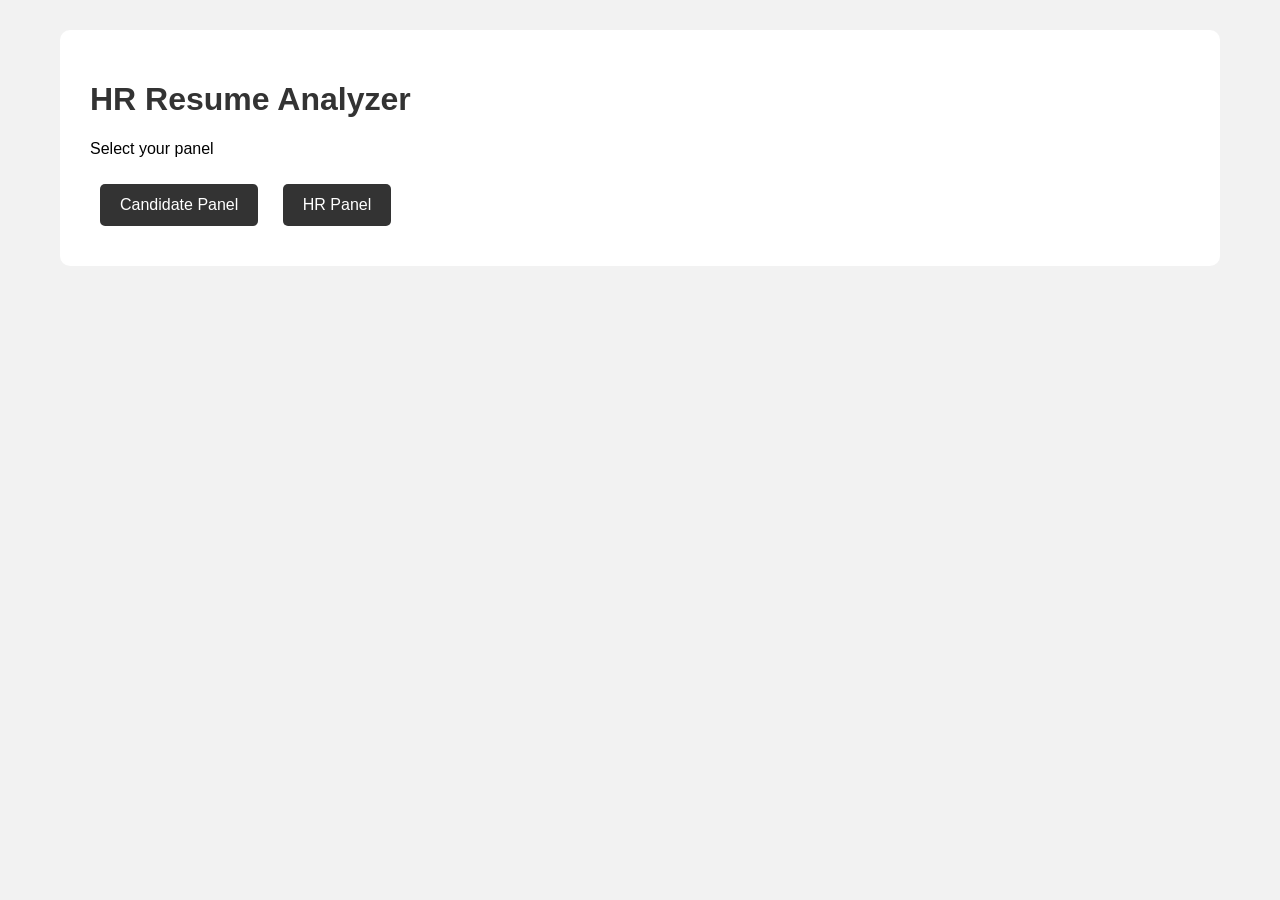
<file: templates/index.html>
<!DOCTYPE html>
<html>
<head>
    <title>HR Resume Analyzer</title>
    <link rel="stylesheet" href="/static/style.css">
</head>
<body>
<div class="container">
    <h1>HR Resume Analyzer</h1>
    <p>Select your panel</p>
    <a href="/candidate/register" class="button">Candidate Panel</a>
    <a href="/hr/login" class="button">HR Panel</a>
</div>
</body>
</html>
</file>
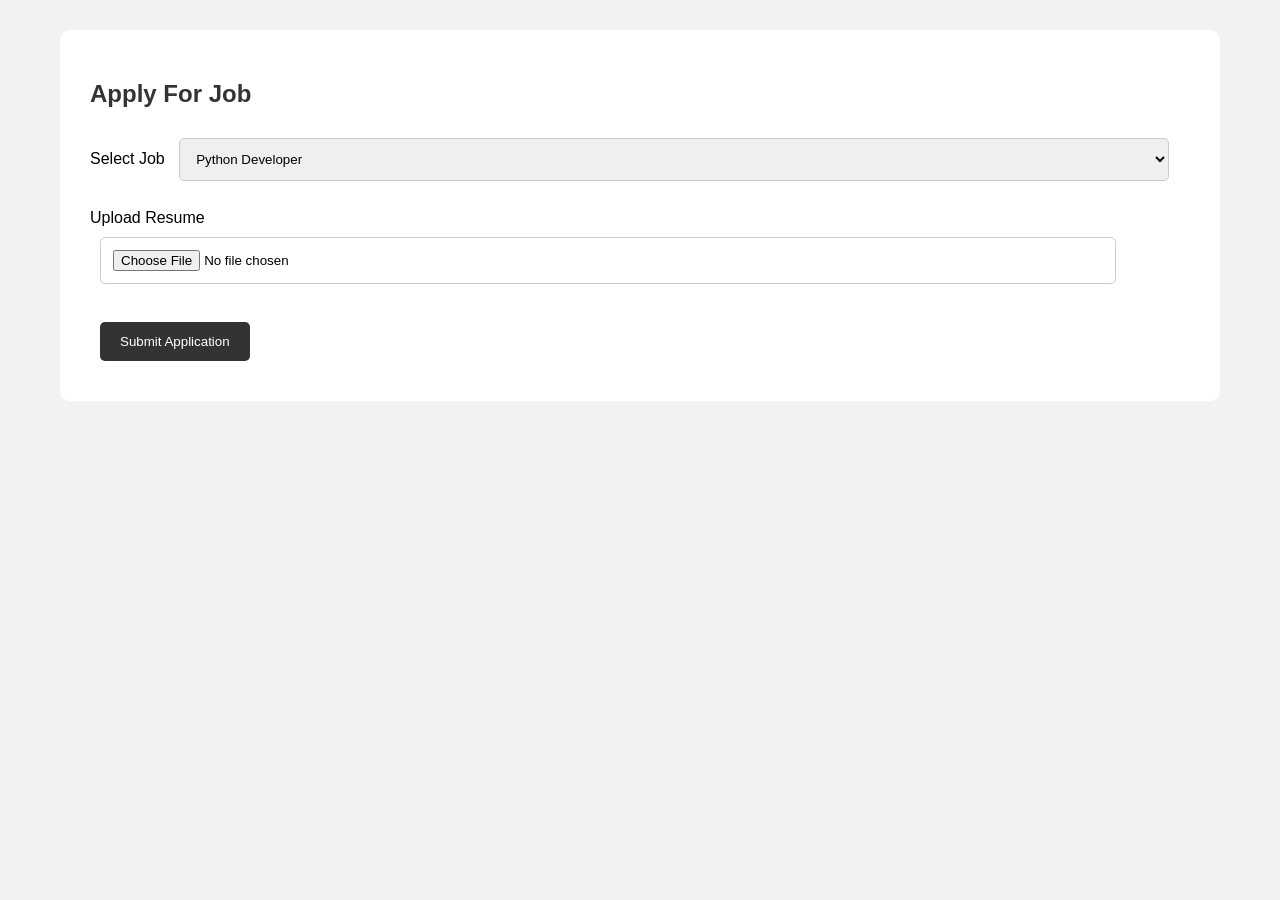
<file: templates/apply.html>
<!DOCTYPE html>
<html>
<head>
    <title>Apply Job</title>
    <link rel="stylesheet" href="/static/style.css">
</head>
<body>
<div class="container">
<h2>Apply For Job</h2>
<form method="POST" enctype="multipart/form-data">
    <label>Select Job</label>
    <select name="job">
        <option>Python Developer</option>
        <option>Web Developer</option>
        <option>Data Analyst</option>
        <option>Software Developer</option>
    </select>
    <br><br>
    <label>Upload Resume</label>
    <input type="file" name="resume" required>
    <br><br>
    <button type="submit">Submit Application</button>
</form>
</div>
</body>
</html>
</file>
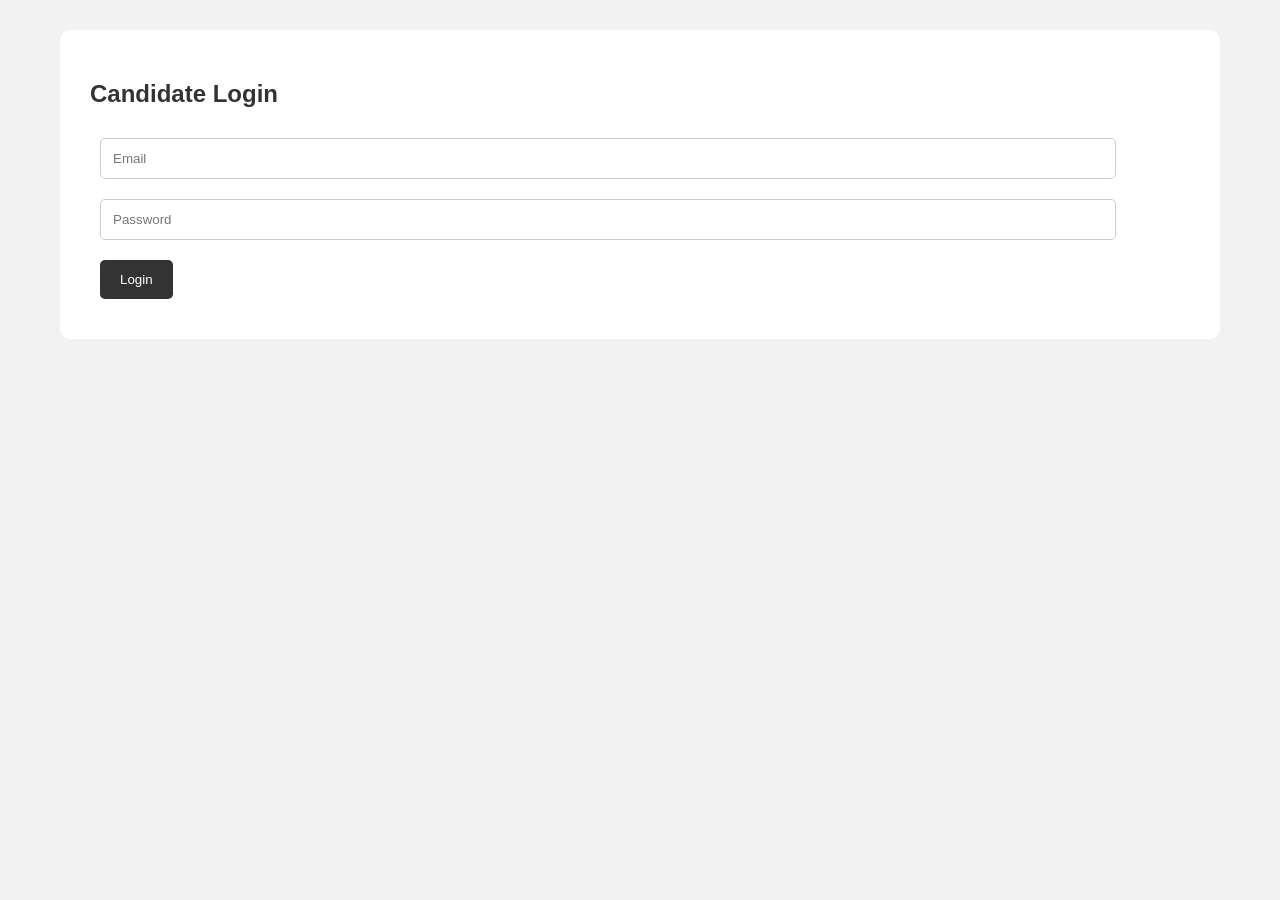
<file: templates/candidate_login.html>
<!DOCTYPE html>
<html>
<head>
    <title>Candidate Login</title>
    <link rel="stylesheet" href="/static/style.css">
</head>
<body>
<div class="container">
<h2>Candidate Login</h2>
<form method="POST">
    <input type="email" name="email" placeholder="Email" required>
    <input type="password" name="password" placeholder="Password" required>
    <button type="submit">Login</button>
</form>
</div>
</body>
</html>
</file>
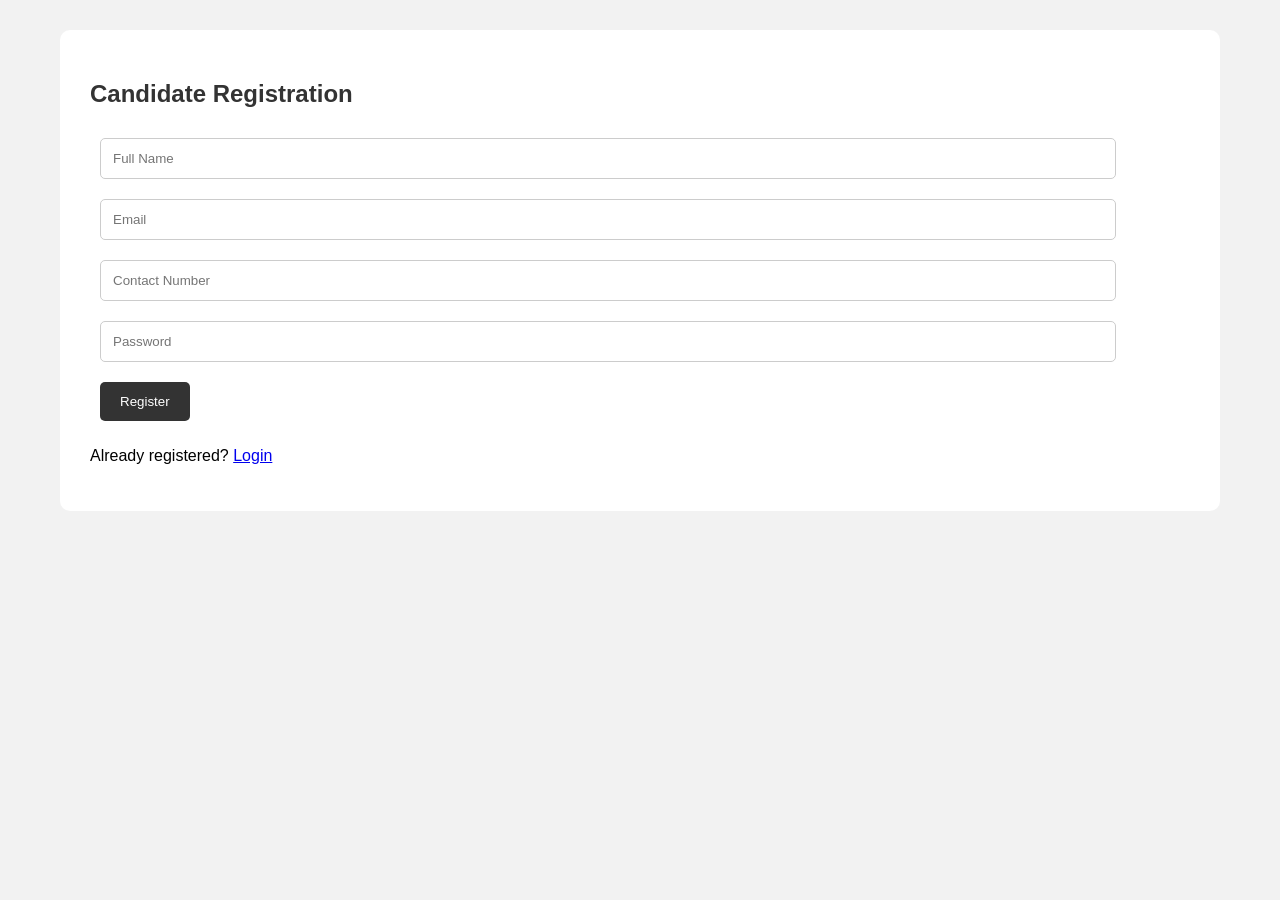
<file: templates/candidate_register.html>
<!DOCTYPE html>
<html>
<head>
    <title>Candidate Registration</title>
    <link rel="stylesheet" href="/static/style.css">
</head>
<body>
<div class="container">
<h2>Candidate Registration</h2>
<form method="POST">
    <input type="text" name="name" placeholder="Full Name" required>
    <input type="email" name="email" placeholder="Email" required>
    <input type="text" name="phone" placeholder="Contact Number" required>
    <input type="password" name="password" placeholder="Password" required>
    <button type="submit">Register</button>
</form>
<p>Already registered? <a href="/candidate/login">Login</a></p>
</div>
</body>
</html>
</file>
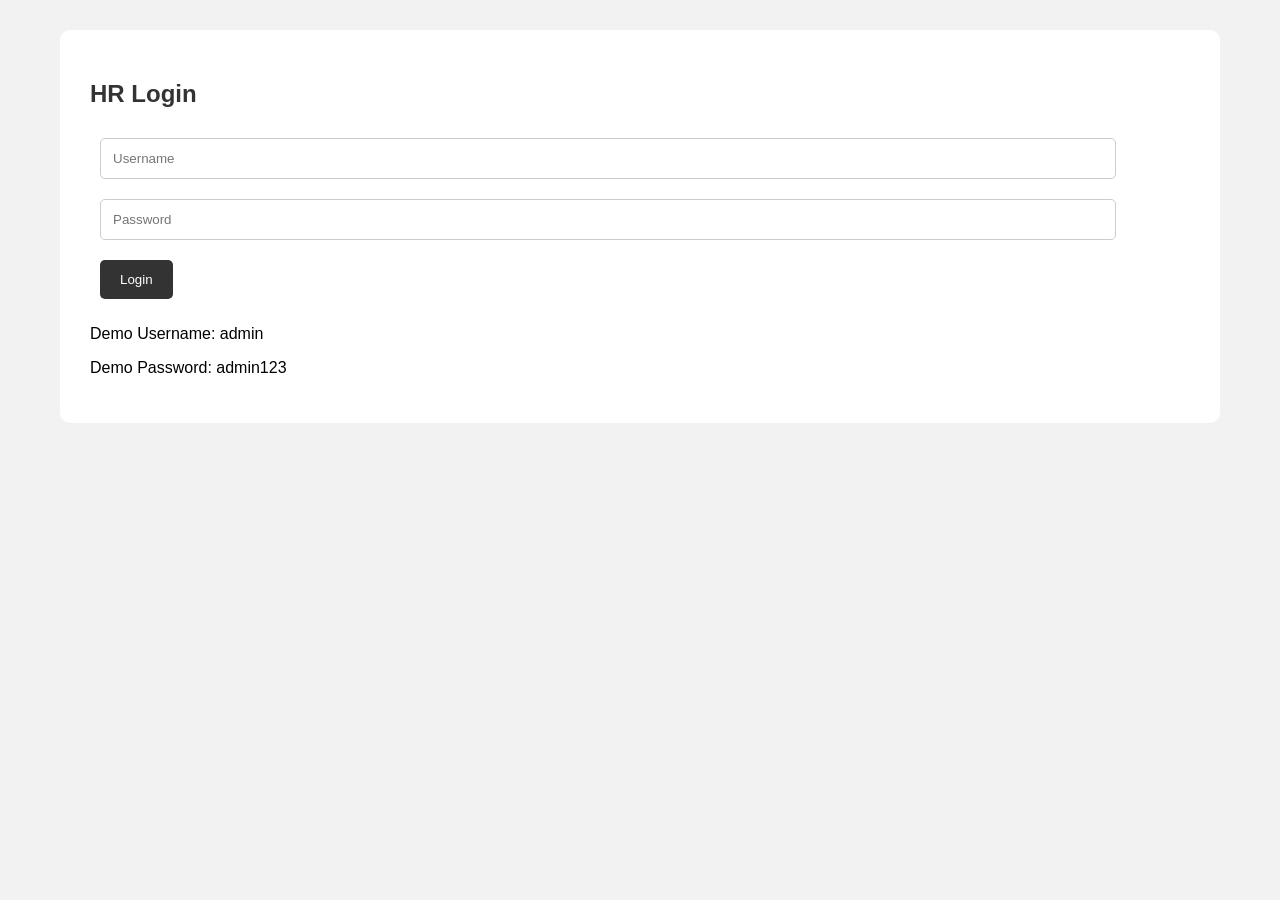
<file: templates/hr_login.html>
<!DOCTYPE html>
<html>
<head>
    <title>HR Login</title>
    <link rel="stylesheet" href="/static/style.css">
</head>
<body>
<div class="container">
<h2>HR Login</h2>
<form method="POST">
    <input type="text" name="username" placeholder="Username" required>
    <input type="password" name="password" placeholder="Password" required>
    <button type="submit">Login</button>
</form>
<p>Demo Username: admin</p>
<p>Demo Password: admin123</p>
</div>
</body>
</html>
</file>
<file: static/style.css>
body {
    font-family: Arial, sans-serif;
    background: #f2f2f2;
    margin: 0;
    padding: 30px;
}

.container {
    background: white;
    padding: 30px;
    max-width: 1100px;
    margin: auto;
    border-radius: 10px;
}

h1, h2 {
    color: #333;
}

input, select {
    width: 90%;
    padding: 12px;
    margin: 10px;
    border: 1px solid #ccc;
    border-radius: 5px;
}

button, .button {
    display: inline-block;
    padding: 12px 20px;
    margin: 10px;
    background: #333;
    color: white;
    text-decoration: none;
    border: none;
    border-radius: 5px;
    cursor: pointer;
}

table {
    width: 100%;
    border-collapse: collapse;
    margin-top: 20px;
}

th, td {
    border: 1px solid #ccc;
    padding: 10px;
    text-align: center;
}

th {
    background: #333;
    color: white;
}

.cards {
    display: flex;
    gap: 20px;
    flex-wrap: wrap;
}

.card {
    background: #eee;
    padding: 20px;
    min-width: 180px;
    text-align: center;
    border-radius: 10px;
}

.card h2 {
    font-size: 30px;
}
</file>
